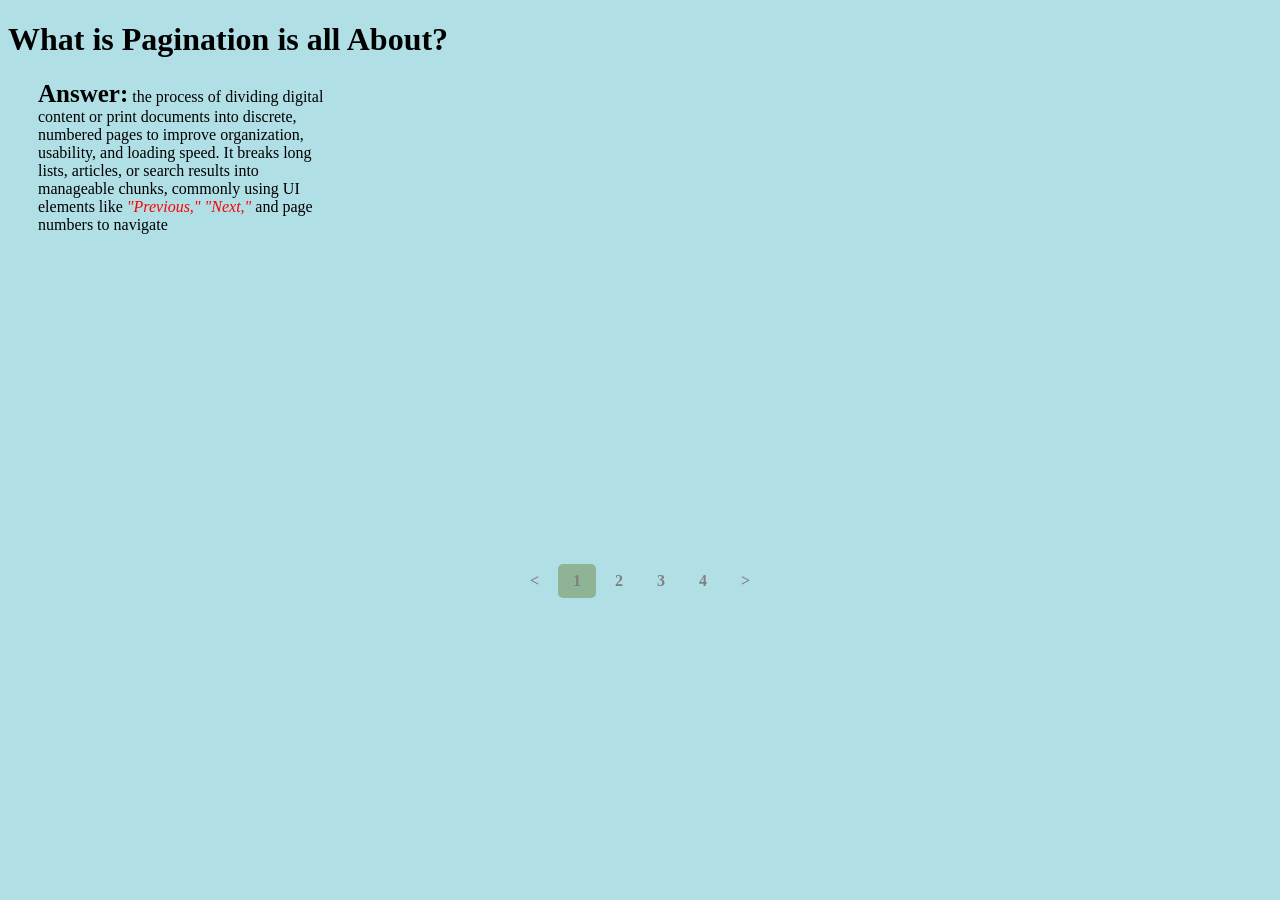
<file: index.html>
<!DOCTYPE html>
<html lang="en">
<head>
<link rel="icon" type="image/x-icon" href="logo-removebg-preview.png">
<link rel="stylesheet" href="pagination.css">
    <title>
      Pagination Page
    </title>

    <style>
.pagination{
  margin-top: 330px;
}
p{
width: 300px;
margin-left: 30px;
}
    </style>

  </head>
  <body bgcolor="powderblue">
    <h1>What is Pagination is all About?</h1>

    <p>
<b style="font-size: 25px;">Answer:</b> the process of dividing digital content or print documents into
discrete, numbered pages to improve organization, usability, and loading speed. 
It breaks long lists, articles, or search results into manageable chunks, 
commonly using UI elements like <i style="color: red;">"Previous," "Next," </i>and page numbers to navigate
    </p>


    <div class="pagination">
      <a href="index.html"><</a>
      <a href="index.html" class="active">1</a>
      <a href="my.html">2</a>
      <a href="table.html">3</a>
      <a href="CC.html">4</a>
      <a href="my.html">></a>
    </div>

  </body>
</html>
</file>
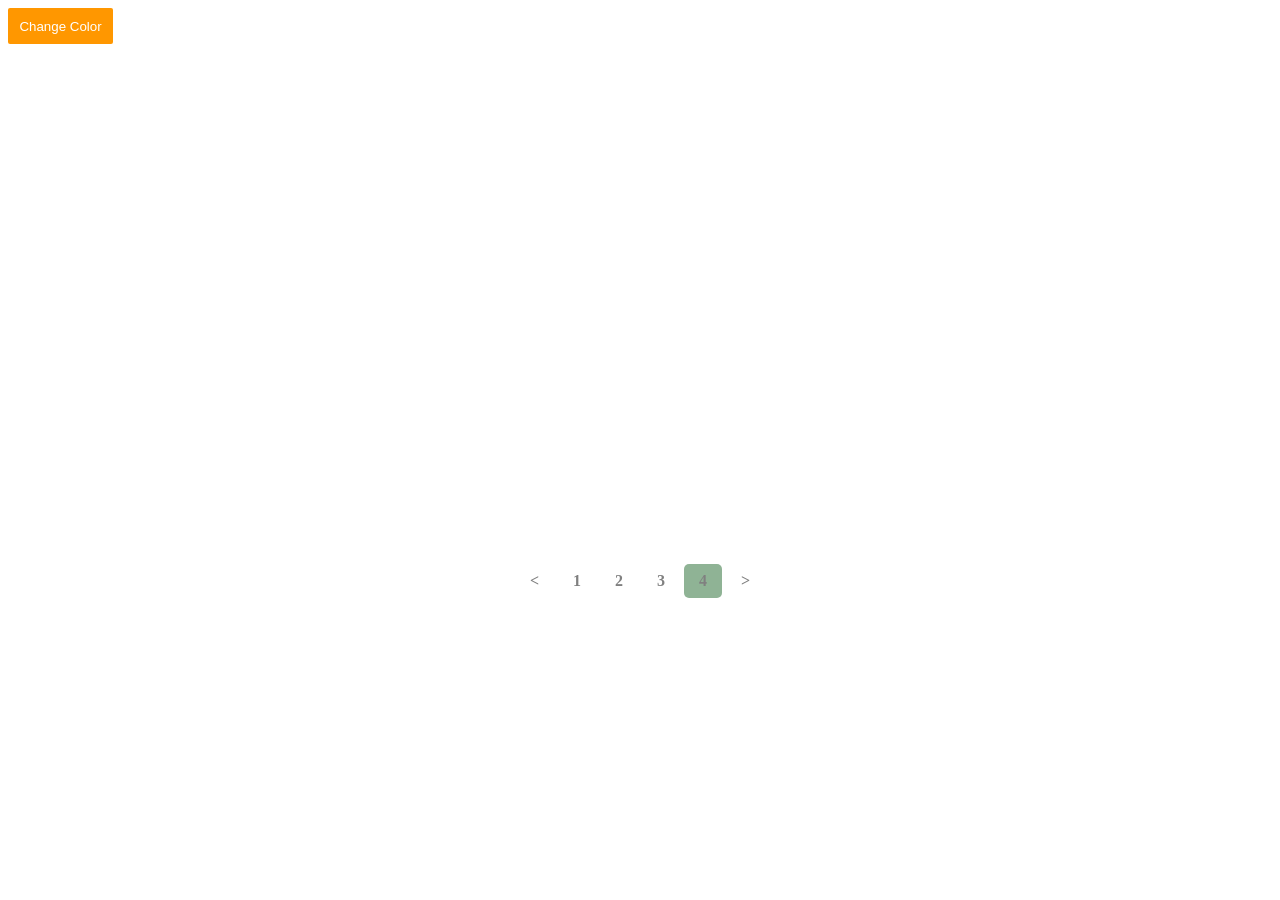
<file: CC.html>
<!DOCTYPE html>
<html lang="en">
<head>
  <meta charset="UTF-8">
  <meta name="viewport" content="width=device-width, initial-scale=1.0">
  <link rel="icon" type="image/x-icon" href="logo-removebg-preview.png">
  <link rel="stylesheet" href="style2.css">
  <link rel="stylesheet" href="pagination.css">
  <title>Document</title>
<style>
  .pagination{
    margin-top: 520px;
  }
  
</style>
</head>

<body>

<button class="btn-14">Change Color </button>

<div class="pagination">
  <a href="table.html"><</a>
  <a href="index.html" >1</a>
  <a href="my.html">2</a>
  <a href="table.html">3</a>
  <a href="CC.html" class="active">4</a>
  <a href="CC.html">></a>
</div>
</body>
</html>
</file>
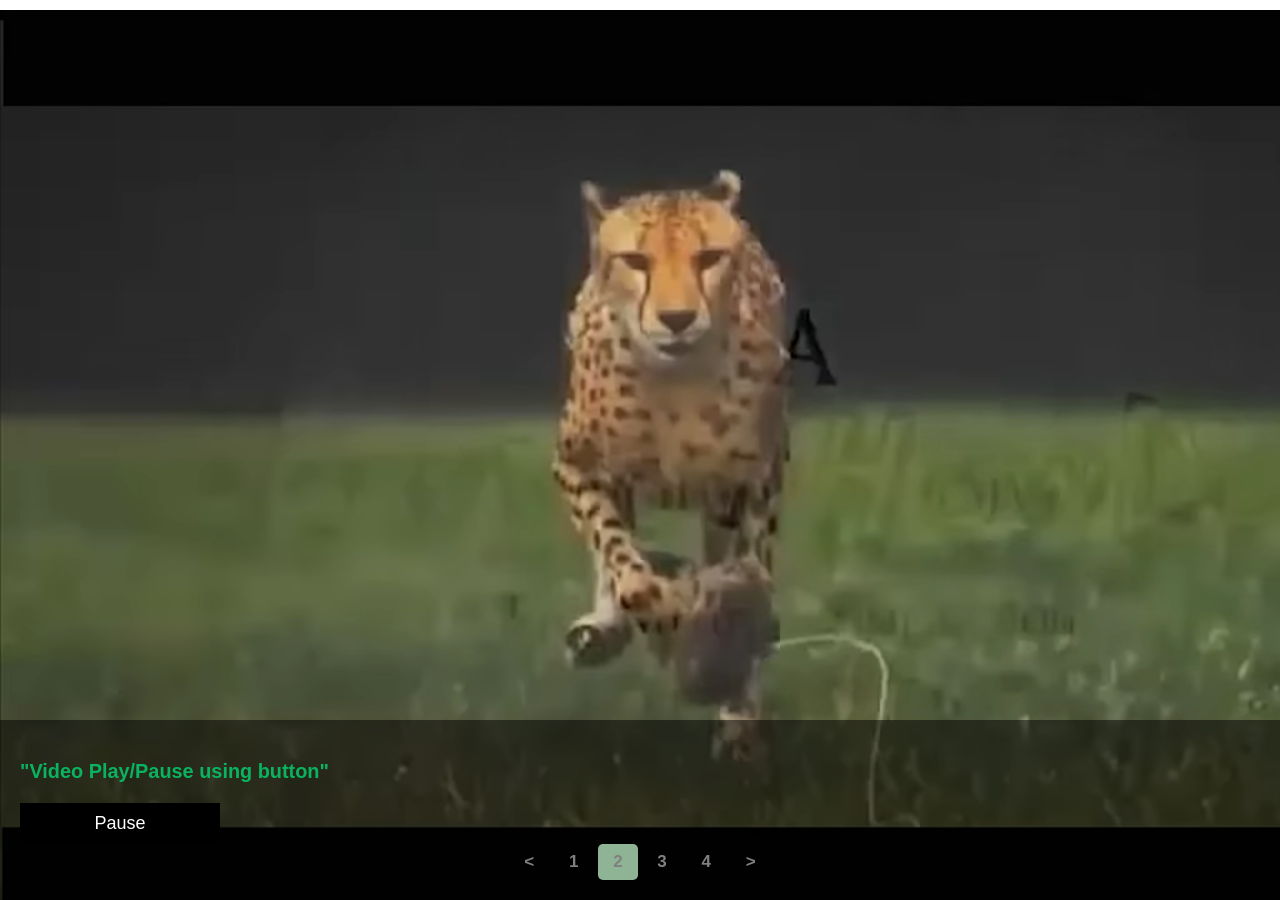
<file: my.html>
<!DOCTYPE html>
<html lang="en">
<head>
<meta name="viewport" content="width=device-width, initial-scale=1">
<link rel="icon" type="image/x-icon" href="logo-removebg-preview.png">
<link rel="stylesheet" href="pagination.css">
<link rel="stylesheet" href="my.css">
</head>
<body>

<video autoplay muted loop id="myVideo">
  <source src="myVideo.mp4" type="video/mp4">
  Your browser does not support HTML5 video.
</video>

<div class="content">
  <h3>"Video Play/Pause using button"</h3>
  <button id="myBtn" onclick="myFunction()">Pause</button>


  <div class="pagination">
    <a href="index.html"><</a>
    <a href="index.html" >1</a>
    <a href="my.html" class="active">2</a>
    <a href="table.html">3</a>
    <a href="CC.html">4</a>
    <a href="table.html">></a>
  </div>
</div>
<script>
var video = document.getElementById("myVideo");
var btn = document.getElementById("myBtn");

function myFunction() {
  if (video.paused) {
    video.play();
    btn.innerHTML = "Pause";
  } else {
    video.pause();
    btn.innerHTML = "Play";
  }
}
</script>

</body>
</html>
</file>
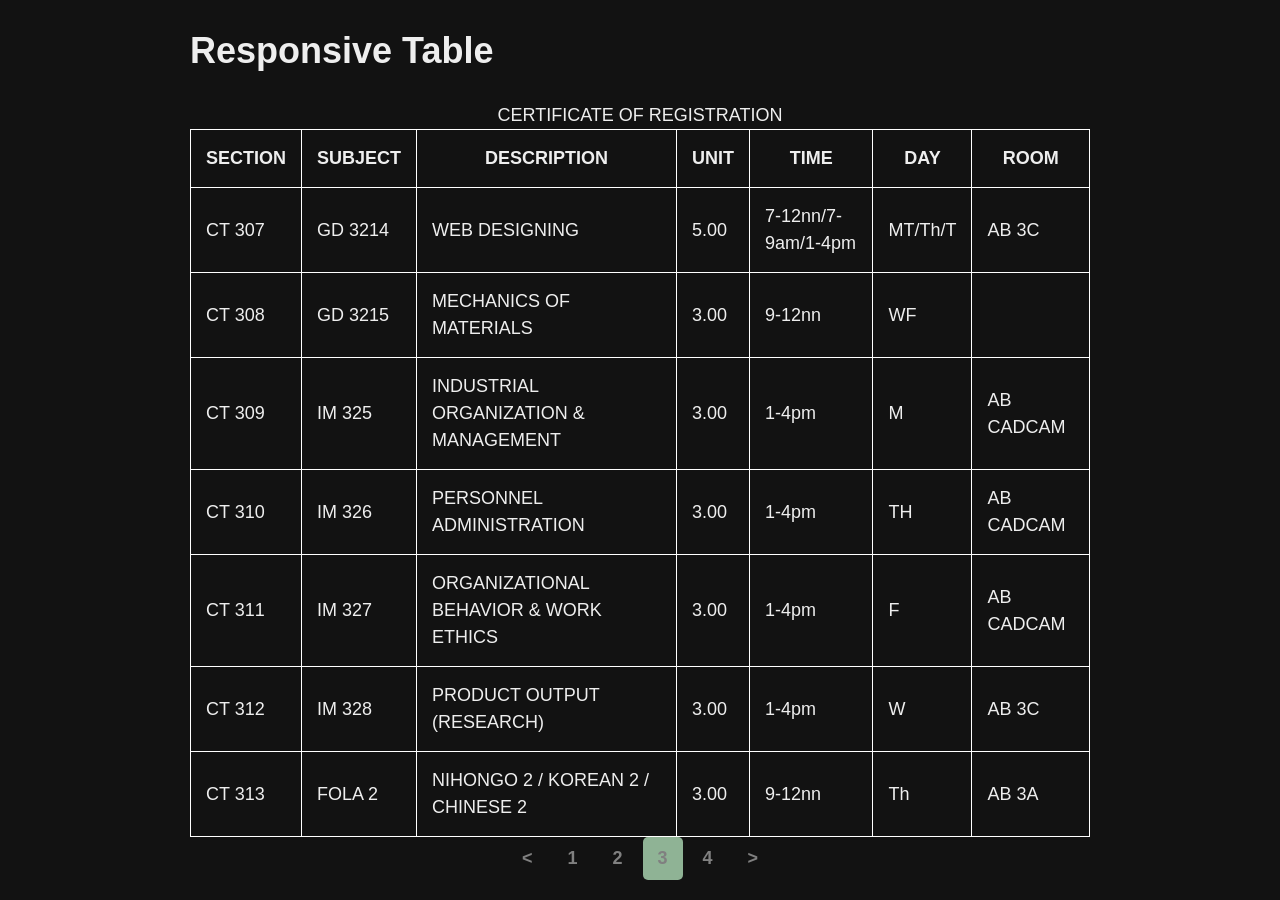
<file: table.html>
<!DOCTYPE html>
<html lang="en">
<head>
  <link rel="icon" type="image/x-icon" href="logo-removebg-preview.png">
  <meta name= viewport content= width=device-width initial-scale=1.0>
  <link rel="stylesheet" href="style.css">
  <link rel="stylesheet" href="pagination.css">
  <title>HTML TABLE</title>
</head>
<body>
  <main>
    <div class="wrapper">
      <h1>Responsive Table</h1>

      <table>
        <caption>CERTIFICATE OF REGISTRATION</caption>
      

      <tr>
        <th>SECTION</th>
        <th>SUBJECT</th>
        <th>DESCRIPTION</th>
        <th>UNIT</th>
        <th>TIME</th>
        <th>DAY</th>
        <th>ROOM</th>
      </tr>

      <tr>
        <td>CT 307</td>
        <td>GD 3214</td>
        <td>WEB DESIGNING</td>
        <td>5.00</td>
        <td>7-12nn/7-9am/1-4pm </td>
        <td>MT/Th/T</td>
        <td>AB 3C</td>
      </tr>
      <tr>
        <td>CT 308</td>
        <td>GD 3215</td>
        <td>MECHANICS OF MATERIALS</td>
        <td>3.00</td>
        <td>9-12nn</td>
        <td>WF</td>
        <td></td>
      </tr>
      <tr>
        <td>CT 309</td>
        <td>IM 325</td>
        <td>INDUSTRIAL ORGANIZATION & MANAGEMENT</td>
        <td>3.00</td>
        <td>1-4pm</td>
        <td>M</td>
        <td>AB 
          CADCAM</td>
      </tr>
      <tr>
        <td>CT 310</td>
        <td>IM 326 </td>
        <td>PERSONNEL ADMINISTRATION</td>
        <td>3.00</td>
        <td>1-4pm</td>
        <td>TH</td>
        <td>AB 
          CADCAM</td>
      </tr>
      <tr>
        <td>CT 311</td>
        <td>IM 327</td>
        <td>ORGANIZATIONAL BEHAVIOR & WORK ETHICS </td>
        <td>3.00</td>
        <td>1-4pm</td>
        <td>F</td>
        <td>AB CADCAM</td>
      </tr>
      <tr>
        <td>CT 312</td>
        <td>IM 328</td>
        <td>PRODUCT OUTPUT (RESEARCH)</td>
        <td>3.00</td>
        <td>1-4pm</td>
        <td>W</td>
        <td>AB 3C</td>
      </tr>
      <tr>
        <td>CT 313</td>
        <td>FOLA 2</td>
        <td>NIHONGO 2 / KOREAN 2 / CHINESE 2</td>
        <td>3.00</td>
        <td>9-12nn</td>
        <td>Th</td>
        <td>AB 3A</td>
      </tr>
    </table>

    <div class="pagination">
      <a href="my.html"><</a>
      <a href="index.html" >1</a>
      <a href="my.html">2</a>
      <a href="table.html"class="active">3</a>
      <a href="CC.html">4</a>
      <a href="CC.html">></a>
    </div>
    </div>
  </main>
</body>
</html>
</file>
<file: pagination.css>
.pagination{
    text-align: center;
  }

  .pagination a{
    color: gray;
    text-decoration: none;
    padding: 8px 15px;
    display: inline-block;
    font-weight: bold;
  }

  .pagination a.active{
    background-color: rgb(143, 179, 149);
    font-weight: bold;
    border-radius: 5px;
  }

  .pagination a:hover:not(.active){
  background-color: rgb(163, 158, 158);
    border-radius: 5px;
  }
</file>
<file: style2.css>
button{
    background: rgb(255,151,0);
    color: white;
    border: none;
    height: 36px;
    width: 105px;
    border-radius: 2px;
    cursor: pointer;
    margin-right:25px;
    z-index: 1;
}

.btn-14:after {
  position: absolute;
  content: "";
  width: 100%;
  height: 0;
  top: 0;
  left: 0;
  z-index: -1;
  background-image: linear-gradient(315deg, #eaf818 0%, #f6fc9c 74%);
  box-shadow:inset 
  2px 2px 2px 0px rgba(255,255,255,.5),
  7px 7px 20px 0px rgba(0,0,0,.1),
  4px 4px 5px 0px rgba(0,0,0,.1);
  transition: all 0.3s ease;
}

.btn-14:hover {
  color: #000;
}
.btn-14:hover:after {
  top: auto;
  bottom: 0;
  height: 100%;
}
</file>
<file: my.css>
* {
    box-sizing: border-box;
  }
  
  body {
    margin: 0;
    font-family: Arial;
    font-size: 17px;
  }
  
  #myVideo {
    position: fixed;
    top: 10px;
    bottom: 0;
    min-width: 100%; 
    min-height: 100%;
  }
  
  
  .content {
    position: fixed;
    bottom: 0;
    background: rgba(0, 0, 0, 0.5);
    color: #0ab35f;
    width: 100%;
    padding: 20px;
  }
  
  #myBtn {
    width: 200px;
    font-size: 18px;
    padding: 10px;
    border: none;
    background: #000;
    color: #fff;
    cursor: pointer;
  }
  
  #myBtn:hover {
    background: #ddd;
    color: black;
  }
</file>
<file: style.css>
html { color-scheme: dark;}

body {
  color: #eee;
  font-size: 1.125rem;
  font-family: arial;
  line-height: 1.5;
}

.wrapper {
  width: min(900px, 100% - 3rem);
  margin-inline: auto;
}

table, th, td {
  border: 1px solid white;
  border-collapse: collapse;
}

th, td {
  padding: 15px;
}

tr:hover{background-color: aquamarine, color=""}
</file>
